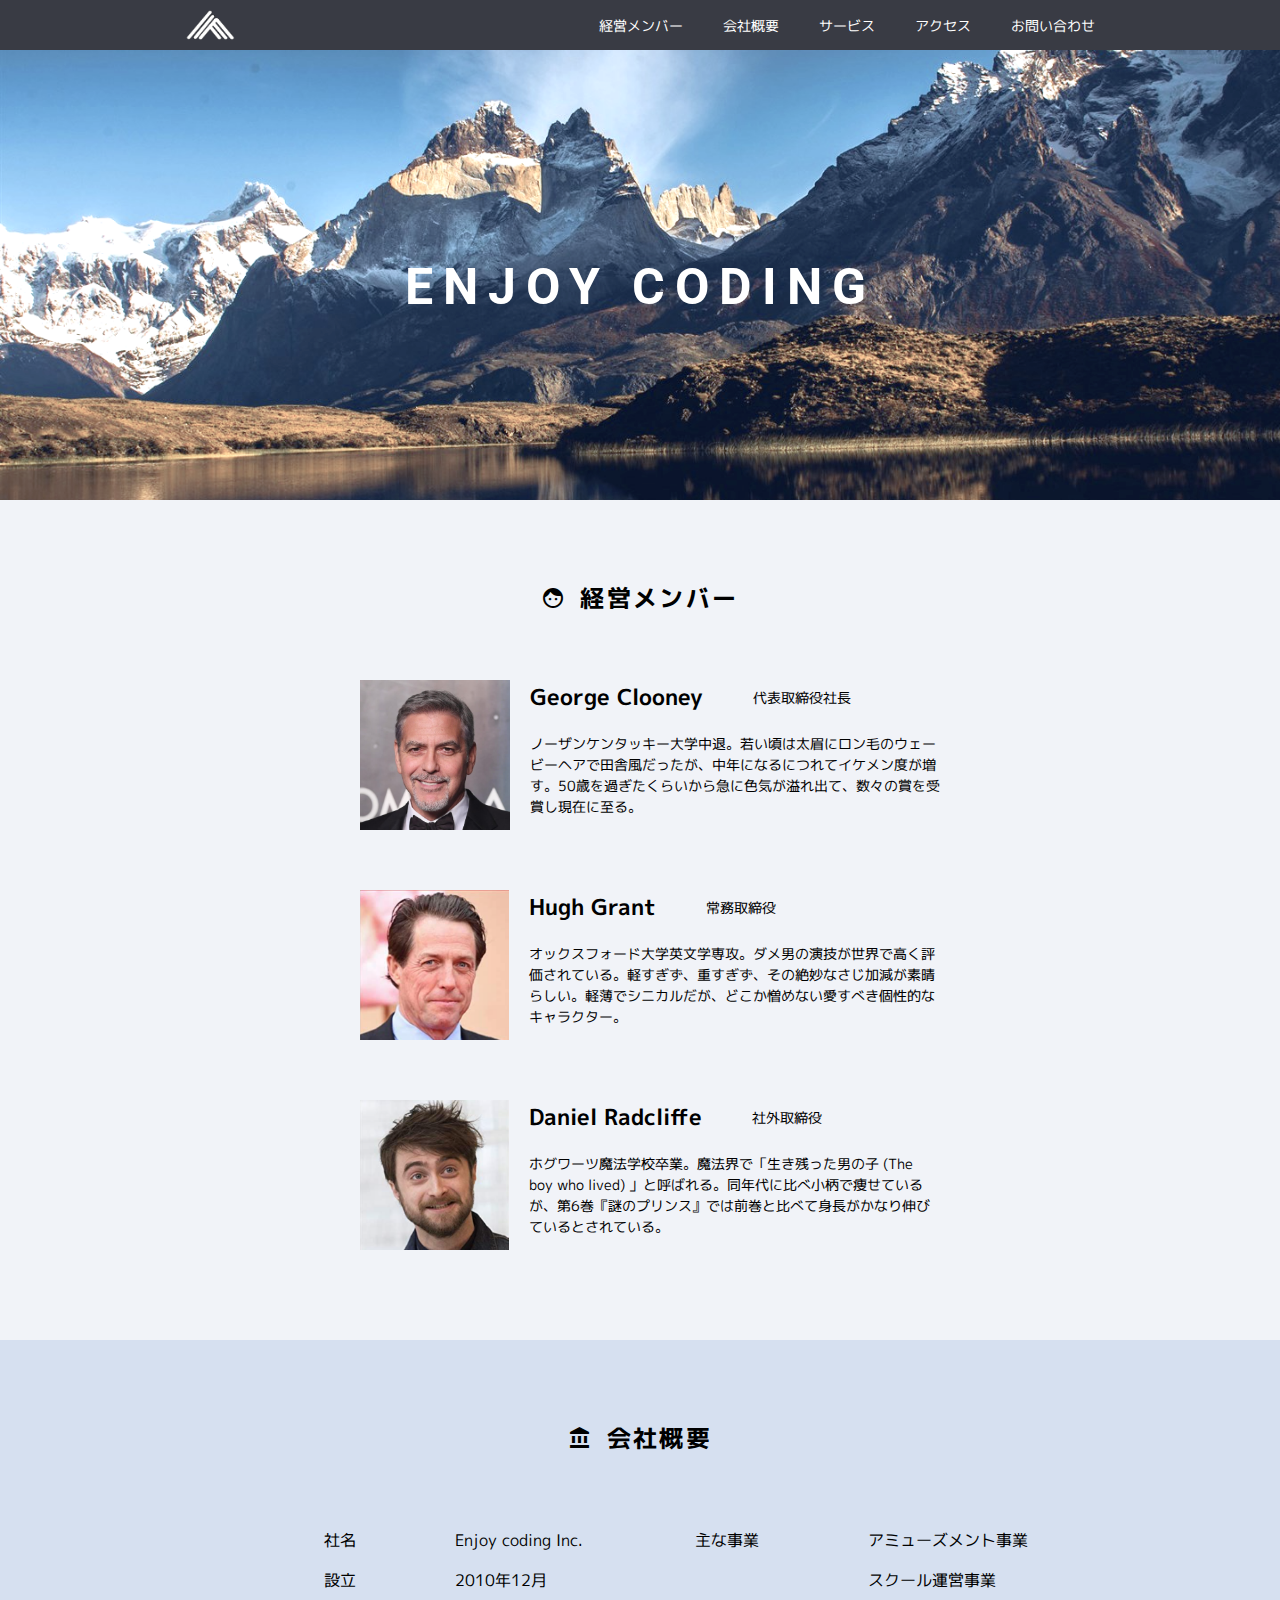
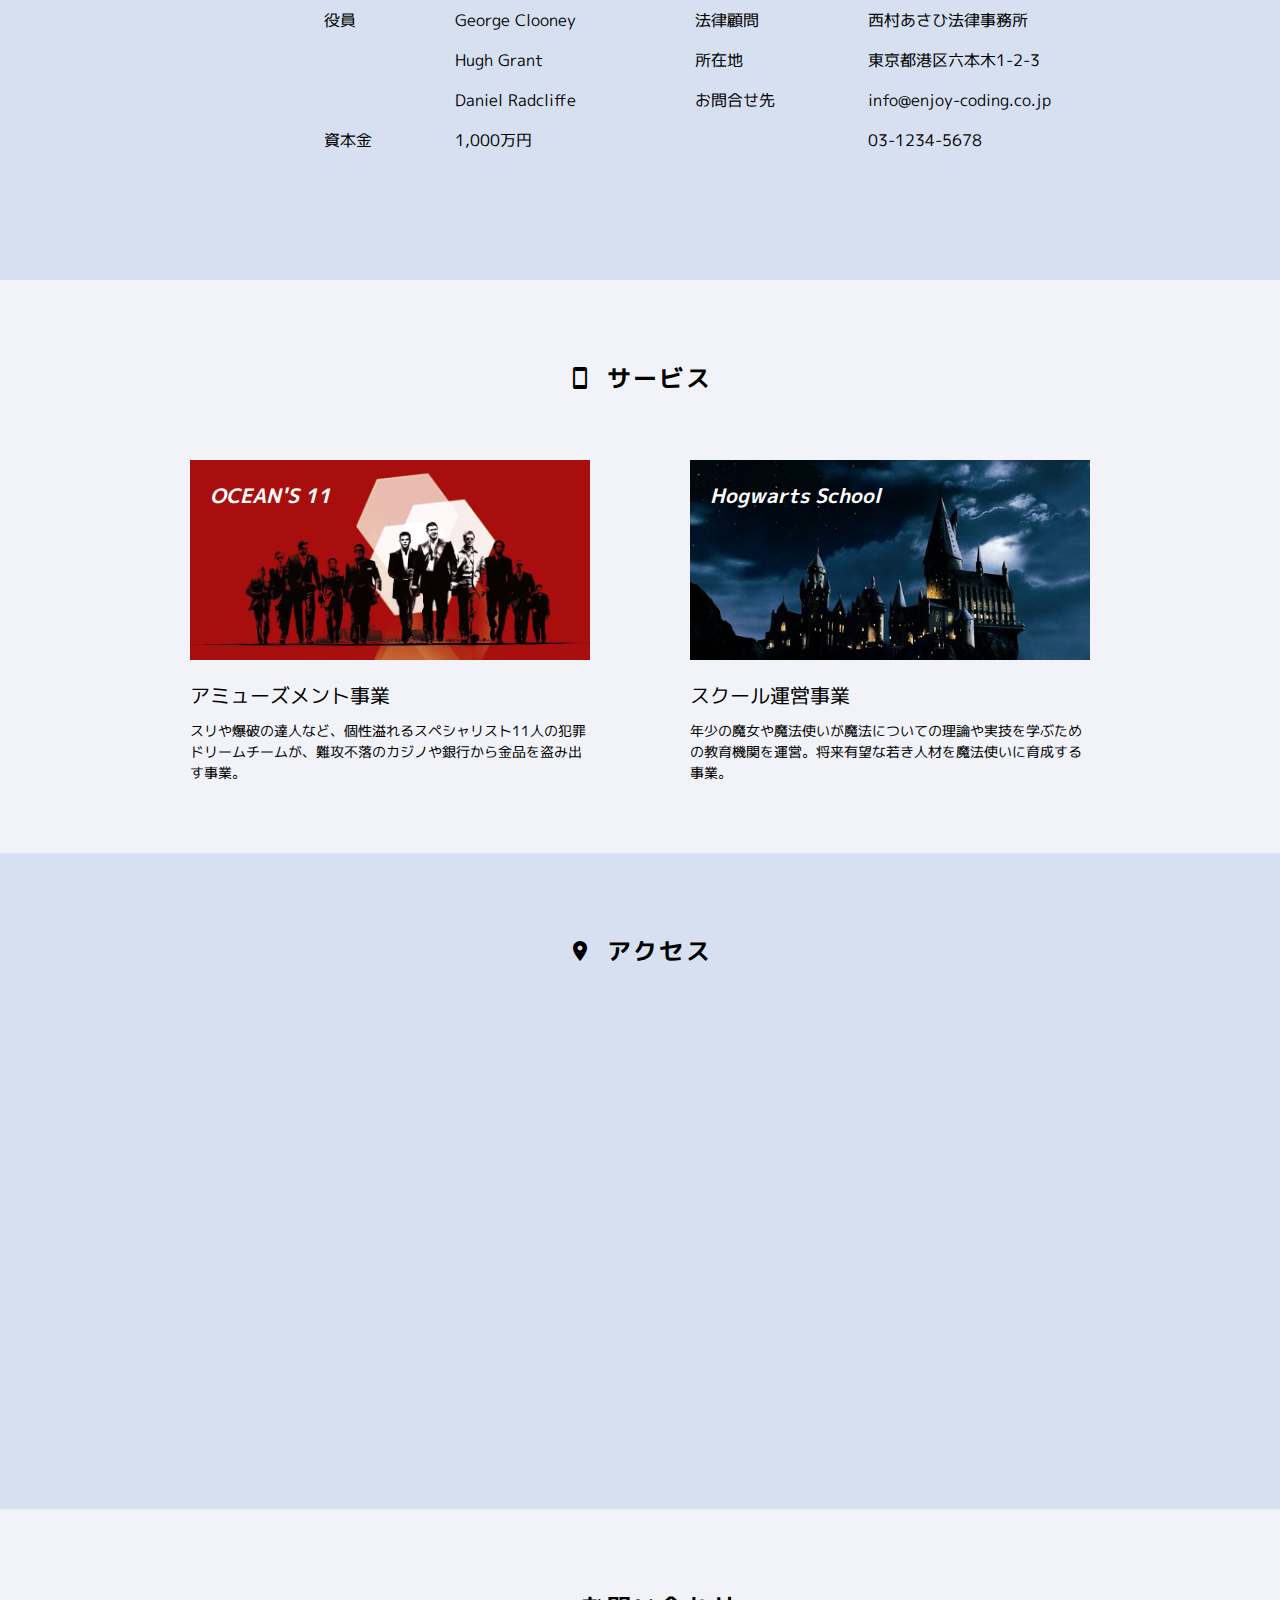
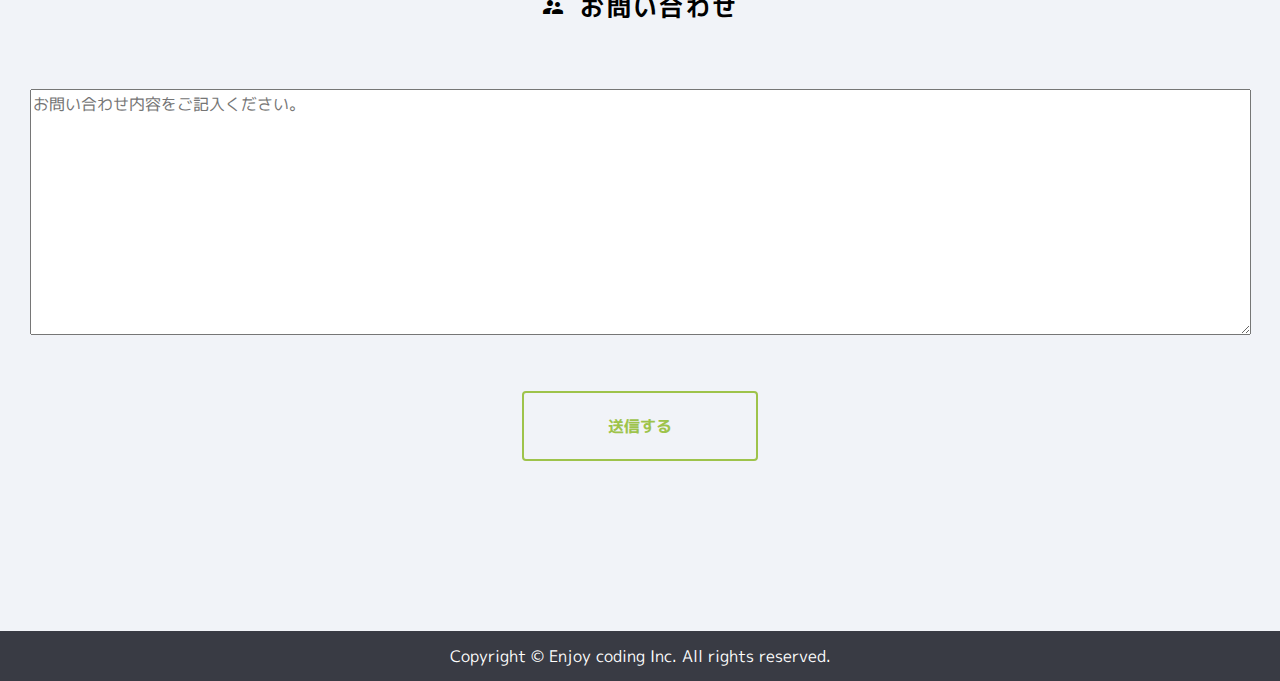
<file: index.html>
<!DOCTYPE html>
<html lang="jp">
<head>
    <meta charset="UTF-8">
    <meta name="viewport" content="width=device-width, initial-scale=1.0">
    <title>Enjoy coding Inc.のホームページ</title>
    <link href="https://fonts.googleapis.com/icon?family=Material+Icons"
      rel="stylesheet">
    <link rel="stylesheet" href="reset.css">
    <link rel="stylesheet" href="style.css">
    <link href="https://fonts.googleapis.com/css2?family=M+PLUS+1p:wght@300&display=swap" rel="stylesheet">
    <link href="https://fonts.googleapis.com/css2?family=Roboto:wght@900&display=swap" rel="stylesheet">

    <!-- バーガーメニューを閉じるために jQuery を導入 -->
    <script src="https://code.jquery.com/jquery-3.5.1.min.js" crossorigin="anonymous"></script>

    <script>
        // id = nav-drawer内のaタグがclickされたら、nav-unshownクラス（input）タグのcheckedを外す、という命令文
        $(function(){
            $('#nav-drawer a[href]').on('click', function(event) {
                $('.nav-unshown').prop('checked', false);
            });
        });
    </script>

</head>

<body id="top">
    <!-- ヘッダー -->
    <header>
        <div class="header_container">
            <div class="logo">
                <a href="#top">
                    <img src="image/logo.png" alt="会社ロゴ" width=50 height="30">
                </a>
            </div>

            <!-- ハンバーガーメニュー -->
            <nav>
                <div id="nav-drawer">
                    <input id="nav-input" type="checkbox" class="nav-unshown">
                    <label id="nav-open" for="nav-input"><span></span></label>
                    <label class="nav-unshown" id="nav-close" for="nav-input"></label>
                    <div id="nav-content">
                        <ul class="menu_list_hidden">
                            <li>
                                <a class="list_link_hidden" href="#area_boardmember">経営メンバー</a>
                            </li>
                            <li>
                                <a class="list_link_hidden" href="#area_profile">会社概要</a>
                            </li>
                            <li>
                                <a class="list_link_hidden" href="#area_service">サービス</a>
                            </li>
                            <li>
                                <a class="list_link_hidden" href="#area_access">アクセス</a>
                            </li>
                            <li>
                                <a class="list_link_hidden" href="#area_message">お問い合わせ</a>
                            </li>
                        </ul>
                    </div>
                </div>
            </nav>
                    
            

            <nav class="menu">
                <ul class="menu_list">
                    <li>
                        <a class="list_link" href="#area_boardmember">経営メンバー</a>
                    </li>
                    <li>
                        <a class="list_link" href="#area_profile">会社概要</a>
                    </li>
                    <li>
                        <a class="list_link" href="#area_service">サービス</a>
                    </li>
                    <li>
                        <a class="list_link" href="#area_access">アクセス</a>
                    </li>
                    <li>
                        <a class="list_link" href="#area_message">お問い合わせ</a>
                    </li>
                </ul>
             </nav>
        </div>
    </header>
    
    <main>
        <!-- メイン画像セクション -->
        <section>
            <div class="main_img">
               <div class="message">
                <p>ENJOY CODING</p>
                </div>
            </div>
        </section>

        <!-- section配下の【クラス名規則】area_**＞container_**>divのクラス名 -->
        <!-- 役員セクション -->
        <section class="area_boardmember" id="area_boardmember">
            <div class="section_title">
                <div class="container_title">
                    <div>
                        <i class="material-icons">face</i>
                    </div>
                    <div>
                        <p>経営メンバー</p>
                    </div>
                </div>
            </div>
        
            <div class="container_member">
                <div class="member_box sixty">
                    <img class="member_img" src="image/george.png" alt="ジョージ・クルーニー">
                    <div class="text">
                        <div class="position-box">
                            <div class="name">George Clooney</div>
                            <div class="position">代表取締役社長</div>
                        </div>
                        <div class="menber_text">
                            ノーザンケンタッキー大学中退。若い頃は太眉にロン毛のウェービーヘアで田舎風だったが、中年になるにつれてイケメン度が増す。50歳を過ぎたくらいから急に色気が溢れ出て、数々の賞を受賞し現在に至る。
                        </div>    
                    </div>
                </div>
            
                <div class="member_box sixty">
                    <img class="member_img" src="image/hugh.png" alt="ヒュー・グラント">
                    <div class="text">
                        <div class="position-box">
                            <div class="name">Hugh Grant</div>
                            <div class="position">常務取締役</div>
                        </div>
                        <div class="menber_text">
                            オックスフォード大学英文学専攻。ダメ男の演技が世界で高く評価されている。軽すぎず、重すぎず、その絶妙なさじ加減が素晴らしい。軽薄でシニカルだが、どこか憎めない愛すべき個性的なキャラクター。
                        </div>    
                    </div>
                </div>
        
                <div class="member_box sixty">
                    <img class="member_img" src="image/daniel.png" alt="ダニエル・ラドクリフ">
                    <div class="text">
                        <div class="position-box">
                            <div class="name">Daniel Radcliffe</div>
                            <div class="position">社外取締役</div>
                        </div>
                        <div class="menber_text">
                            ホグワーツ魔法学校卒業。魔法界で「生き残った男の子 (The boy who lived) 」と呼ばれる。同年代に比べ小柄で痩せているが、第6巻『謎のプリンス』では前巻と比べて身長がかなり伸びているとされている。
                        </div>    
                    </div>
                </div>
            </div>
        </section>

        <!-- 会社概要セクション -->
        <section class="area_profile" id="area_profile">
            <div class="section_title">
                <div class="container_title">
                    <div>
                        <i class="material-icons">account_balance</account-balance></i>
                    </div>
                    <div>
                        <p>会社概要</p>
                    </div>
                </div>
            </div>

                <div class="container_profile">
                    <div class="profile_list">
                        <ul class="profile_column list1">
                            <li class="li_profile">社名</li class="li_profile">
                            <li class="li_profile">設立</li class="li_profile">
                            <li class="li_profile">役員</li class="li_profile">
                            <li class="li_profile">　</li class="li_profile">
                            <li class="li_profile">　</li class="li_profile">
                            <li class="li_profile">資本金</li class="li_profile">
                        </ul>
                        <ul class="profile_column list2">
                            <li class="li_profile">Enjoy coding Inc.</li class="li_profile">
                            <li class="li_profile">2010年12月</li class="li_profile">
                            <li class="li_profile">George Clooney</li class="li_profile">
                            <li class="li_profile">Hugh Grant</li class="li_profile">
                            <li class="li_profile">Daniel Radcliffe</li class="li_profile">
                            <li class="li_profile">1,000万円</li class="li_profile">
                        </ul>
                    </div>
                    <div class="profile_list">
                        <ul class="profile_column list3">
                            <li class="li_profile">主な事業</li class="li_profile">
                            <li class="li_profile">　</li class="li_profile">
                            <li class="li_profile">法律顧問</li class="li_profile">
                            <li class="li_profile">所在地</li class="li_profile">
                            <li class="li_profile">お問合せ先</li class="li_profile">
                            <li class="li_profile">　</li class="li_profile">
                            </ul>
                        <ul class="profile_column list4">
                            <li class="li_profile">アミューズメント事業</li class="li_profile">
                            <li class="li_profile"> </li class="li_profile">
                            <li class="li_profile">スクール運営事業</li class="li_profile">
                            <li class="li_profile">西村あさひ法律事務所</li class="li_profile">
                            <li class="li_profile">東京都港区六本木1-2-3</li class="li_profile">
                            <li class="li_profile">info@enjoy-coding.co.jp</li class="li_profile">
                            <li class="li_profile">03-1234-5678</li class="li_profile">
                        </ul>
                    </div>
                </div>
            </section>

        <!-- サービスセクション -->
        <section class="area_service" id="area_service">
            <div class="section_title">
                <div class="container_title">
                    <div>
                        <i class="material-icons">stay_primary_portrait</i>
                    </div>
                    <div>
                        <p>サービス</p>
                    </div>
                </div>
            </div>
            <div class="container_service">
                <div class="service">
                    <div class="service_img1">
                        <p class="oceans11">OCEAN'S 11</p>
                    </div>
                    <div class="service_detail">
                        <div class="service_title">
                            <p>アミューズメント事業</p>
                        </div>
                        <div class="service_text">
                            <p>スリや爆破の達人など、個性溢れるスペシャリスト11人の犯罪ドリームチームが、難攻不落のカジノや銀行から金品を盗み出す事業。</p>
                        </div>
                    </div>
                </div>
                <div class="service">
                    <div class="service_img2">
                        <p class="harry">Hogwarts School</p>
                    </div>
                    <div class="service_detail">
                        <div class="service_title">
                            <p>スクール運営事業</p>
                        </div>
                        <div class="service_text">
                            <p>年少の魔女や魔法使いが魔法についての理論や実技を学ぶための教育機関を運営。将来有望な若き人材を魔法使いに育成する事業。</p>
                        </div>
                    </div>
                </div>
            </div>
        </section>

        <!-- アクセスセクション -->
        <section class="area_access" id="area_access">
            <div class="section_title">
                <div class="container_title">
                    <div>
                        <i class="material-icons">location_on</i>
                    </div>
                    <div>
                        <p>アクセス</p>
                    </div>
                </div>
            </div>
            <div class="container_map">
                <div class="google-map">
                    <iframe src="https://www.google.com/maps/embed?pb=!1m14!1m8!1m3!1d13126.298839680852!2d135.4323382!3d34.665442!3m2!1i1024!2i768!4f13.1!3m3!1m2!1s0x0%3A0x3605fe25303252aa!2z44Om44OL44OQ44O844K144Or44O744K544K_44K444Kq44O744K444Oj44OR44Oz!5e0!3m2!1sja!2sjp!4v1603536561987!5m2!1sja!2sjp" width=90% height="400" frameborder="0" style="border:0;" allowfullscreen="" aria-hidden="false" tabindex="0"></iframe>
                </div>
            </div>
        </section>
    
        <!-- お問い合わせセクション -->
            <section class="area_message" id="area_message">
                <div class="section_title">
                    <div class="container_title">
                        <div>
                            <i class="material-icons">supervisor_account</i>
                        </div>
                        <div>
                            <p>お問い合わせ</p>
                        </div>
                    </div>
                </div>
                <div>
                    <div class="form">
                        <textarea name="メッセージ" class="message-box" cols="80" rows="10" placeholder="お問い合わせ内容をご記入ください。"></textarea>
                    </div> 
                    <!-- ボタン -->
                    <!-- https://grow-group.jp/archives/2674/ -->
                    <div class="btn">
                        <a href="#" class="btn-border">送信する</a>
                    </div>
                </div>
            </section>
    </main>

    <!-- フッター -->
    <footer>
        Copyright © Enjoy coding Inc. All rights reserved.
    </footer>
</body>
</html>
</file>
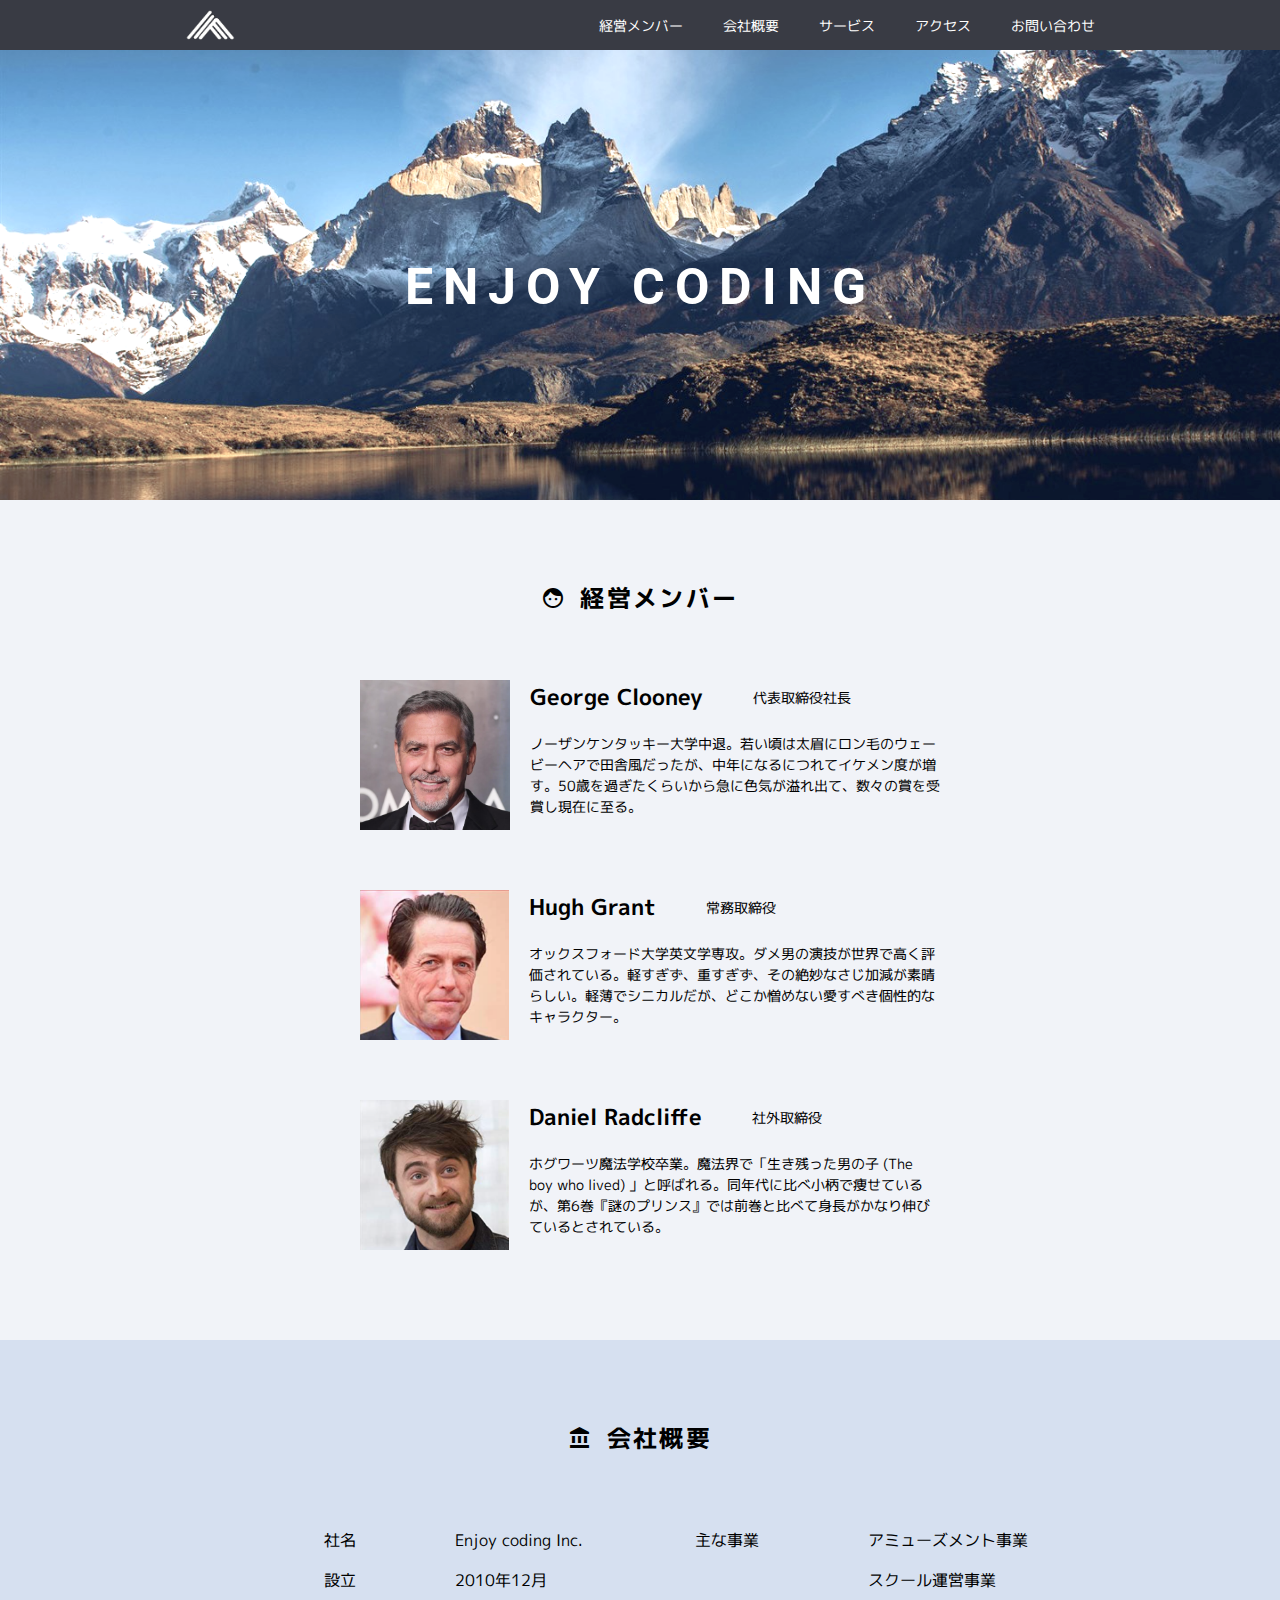
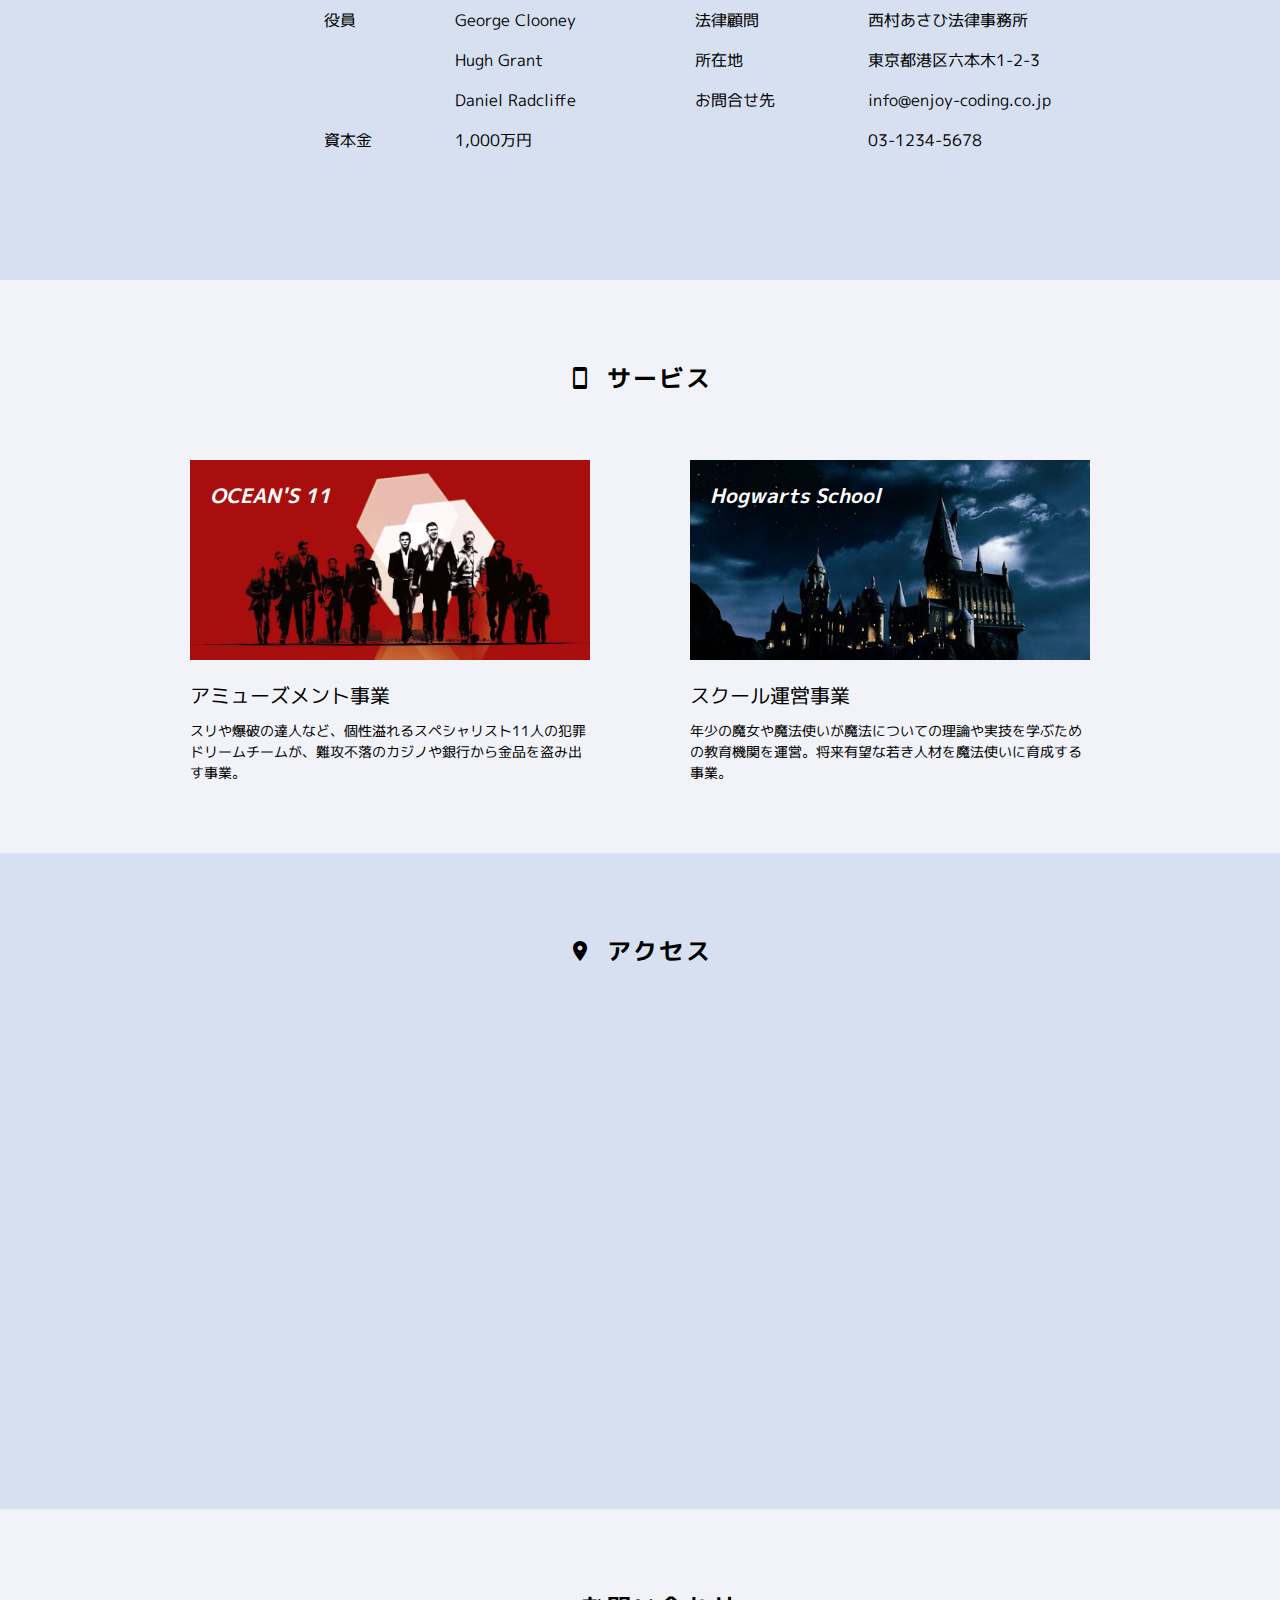
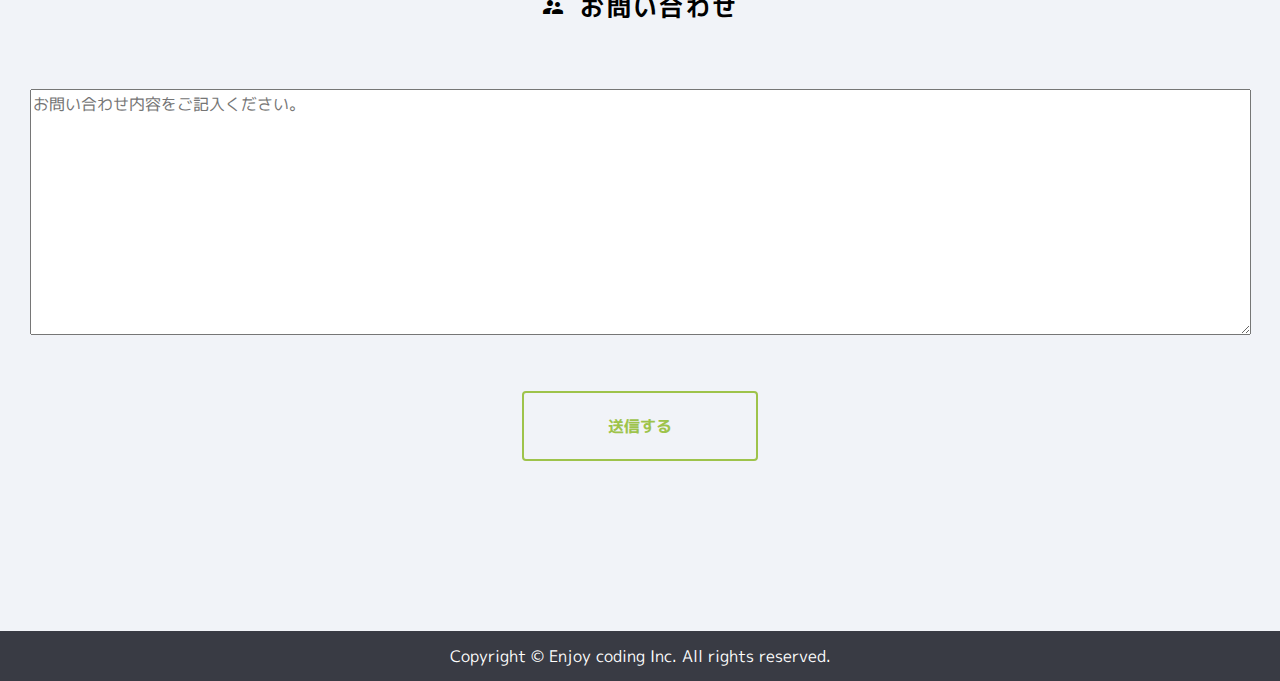
<file: ss.index.html>
<!DOCTYPE html>
<html lang="jp">
<head>
    <meta charset="UTF-8">
    <meta name="viewport" content="width=device-width, initial-scale=1.0">
    <title>Enjoy coding Inc.のホームページ</title>
    <link href="https://fonts.googleapis.com/icon?family=Material+Icons"
      rel="stylesheet">
    <link rel="stylesheet" href="reset.css">
    <link rel="stylesheet" href="ss.style.css">
    <link href="https://fonts.googleapis.com/css2?family=M+PLUS+1p:wght@300&display=swap" rel="stylesheet">
    <link href="https://fonts.googleapis.com/css2?family=Roboto:wght@900&display=swap" rel="stylesheet">

    <!-- バーガーメニューを閉じるために jQuery を導入 -->
    <script src="https://code.jquery.com/jquery-3.5.1.min.js" crossorigin="anonymous"></script>

    <script>
        // id = nav-drawer内のaタグがclickされたら、nav-unshownクラス（input）タグのcheckedを外す、という命令文
        $(function(){
            $('#nav-drawer a[href]').on('click', function(event) {
                $('.nav-unshown').prop('checked', false);
            });
        });
    </script>

</head>

<body id="top">
    <!-- ヘッダー -->
    <header>
        <div class="header_container">
            <div class="logo">
                <a href="#top">
                    <img src="image/logo.png" alt="会社ロゴ" width=50 height="30">
                </a>
            </div>

            <!-- ハンバーガーメニュー -->
            <nav>
                <div id="nav-drawer">
                    <input id="nav-input" type="checkbox" class="nav-unshown">
                    <label id="nav-open" for="nav-input"><span></span></label>
                    <label class="nav-unshown" id="nav-close" for="nav-input"></label>
                    <div id="nav-content">
                        <ul class="menu_list_hidden">
                            <li>
                                <a class="list_link_hidden" href="#area_boardmember">経営メンバー</a>
                            </li>
                            <li>
                                <a class="list_link_hidden" href="#area_profile">会社概要</a>
                            </li>
                            <li>
                                <a class="list_link_hidden" href="#area_service">サービス</a>
                            </li>
                            <li>
                                <a class="list_link_hidden" href="#area_access">アクセス</a>
                            </li>
                            <li>
                                <a class="list_link_hidden" href="#area_message">お問い合わせ</a>
                            </li>
                        </ul>
                    </div>
                </div>
            </nav>
                    
            

            <nav class="menu">
                <ul class="menu_list">
                    <li>
                        <a class="list_link" href="#area_boardmember">経営メンバー</a>
                    </li>
                    <li>
                        <a class="list_link" href="#area_profile">会社概要</a>
                    </li>
                    <li>
                        <a class="list_link" href="#area_service">サービス</a>
                    </li>
                    <li>
                        <a class="list_link" href="#area_access">アクセス</a>
                    </li>
                    <li>
                        <a class="list_link" href="#area_message">お問い合わせ</a>
                    </li>
                </ul>
             </nav>
        </div>
    </header>
    
    <main>
        <!-- メイン画像セクション -->
        <section>
            <div class="main_img">
               <div class="message">
                <p>ENJOY CODING</p>
                </div>
            </div>
        </section>

        <!-- section配下の【クラス名規則】area_**＞container_**>divのクラス名 -->
        <!-- 役員セクション -->
        <section class="area_boardmember" id="area_boardmember">
            <div class="section_title">
                <div class="container_title">
                    <div>
                        <i class="material-icons">face</i>
                    </div>
                    <div>
                        <p>経営メンバー</p>
                    </div>
                </div>
            </div>
        
            <div class="container_member">
                <div class="member_box sixty">
                    <img class="member_img" src="image/george.png" alt="ジョージ・クルーニー">
                    <div class="text">
                        <div class="position-box">
                            <div class="name">George Clooney</div>
                            <div class="position">代表取締役社長</div>
                        </div>
                        <div class="menber_text">
                            ノーザンケンタッキー大学中退。若い頃は太眉にロン毛のウェービーヘアで田舎風だったが、中年になるにつれてイケメン度が増す。50歳を過ぎたくらいから急に色気が溢れ出て、数々の賞を受賞し現在に至る。
                        </div>    
                    </div>
                </div>
            
                <div class="member_box sixty">
                    <img class="member_img" src="image/hugh.png" alt="ヒュー・グラント">
                    <div class="text">
                        <div class="position-box">
                            <div class="name">Hugh Grant</div>
                            <div class="position">常務取締役</div>
                        </div>
                        <div class="menber_text">
                            オックスフォード大学英文学専攻。ダメ男の演技が世界で高く評価されている。軽すぎず、重すぎず、その絶妙なさじ加減が素晴らしい。軽薄でシニカルだが、どこか憎めない愛すべき個性的なキャラクター。
                        </div>    
                    </div>
                </div>
        
                <div class="member_box sixty">
                    <img class="member_img" src="image/daniel.png" alt="ダニエル・ラドクリフ">
                    <div class="text">
                        <div class="position-box">
                            <div class="name">Daniel Radcliffe</div>
                            <div class="position">社外取締役</div>
                        </div>
                        <div class="menber_text">
                            ホグワーツ魔法学校卒業。魔法界で「生き残った男の子 (The boy who lived) 」と呼ばれる。同年代に比べ小柄で痩せているが、第6巻『謎のプリンス』では前巻と比べて身長がかなり伸びているとされている。
                        </div>    
                    </div>
                </div>
            </div>
        </section>

        <!-- 会社概要セクション -->
        <section class="area_profile" id="area_profile">
            <div class="section_title">
                <div class="container_title">
                    <div>
                        <i class="material-icons">account_balance</account-balance></i>
                    </div>
                    <div>
                        <p>会社概要</p>
                    </div>
                </div>
            </div>

                <div class="container_profile">
                    <div class="profile_list">
                        <ul class="profile_column list1">
                            <li class="li_profile">社名</li class="li_profile">
                            <li class="li_profile">設立</li class="li_profile">
                            <li class="li_profile">役員</li class="li_profile">
                            <li class="li_profile">　</li class="li_profile">
                            <li class="li_profile">　</li class="li_profile">
                            <li class="li_profile">資本金</li class="li_profile">
                        </ul>
                        <ul class="profile_column list2">
                            <li class="li_profile">Enjoy coding Inc.</li class="li_profile">
                            <li class="li_profile">2010年12月</li class="li_profile">
                            <li class="li_profile">George Clooney</li class="li_profile">
                            <li class="li_profile">Hugh Grant</li class="li_profile">
                            <li class="li_profile">Daniel Radcliffe</li class="li_profile">
                            <li class="li_profile">1,000万円</li class="li_profile">
                        </ul>
                    </div>
                    <div class="profile_list">
                        <ul class="profile_column list3">
                            <li class="li_profile">主な事業</li class="li_profile">
                            <li class="li_profile">　</li class="li_profile">
                            <li class="li_profile">法律顧問</li class="li_profile">
                            <li class="li_profile">所在地</li class="li_profile">
                            <li class="li_profile">お問合せ先</li class="li_profile">
                            <li class="li_profile">　</li class="li_profile">
                            </ul>
                        <ul class="profile_column list4">
                            <li class="li_profile">アミューズメント事業</li class="li_profile">
                            <li class="li_profile"> </li class="li_profile">
                            <li class="li_profile">スクール運営事業</li class="li_profile">
                            <li class="li_profile">西村あさひ法律事務所</li class="li_profile">
                            <li class="li_profile">東京都港区六本木1-2-3</li class="li_profile">
                            <li class="li_profile">info@enjoy-coding.co.jp</li class="li_profile">
                            <li class="li_profile">03-1234-5678</li class="li_profile">
                        </ul>
                    </div>
                </div>
            </section>

        <!-- サービスセクション -->
        <section class="area_service" id="area_service">
            <div class="section_title">
                <div class="container_title">
                    <div>
                        <i class="material-icons">stay_primary_portrait</i>
                    </div>
                    <div>
                        <p>サービス</p>
                    </div>
                </div>
            </div>
            <div class="container_service">
                <div class="service">
                    <div class="service_img1">
                        <p class="oceans11">OCEAN'S 11</p>
                    </div>
                    <div class="service_detail">
                        <div class="service_title">
                            <p>アミューズメント事業</p>
                        </div>
                        <div class="service_text">
                            <p>スリや爆破の達人など、個性溢れるスペシャリスト11人の犯罪ドリームチームが、難攻不落のカジノや銀行から金品を盗み出す事業。</p>
                        </div>
                    </div>
                </div>
                <div class="service">
                    <div class="service_img2">
                        <p class="harry">Hogwarts School</p>
                    </div>
                    <div class="service_detail">
                        <div class="service_title">
                            <p>スクール運営事業</p>
                        </div>
                        <div class="service_text">
                            <p>年少の魔女や魔法使いが魔法についての理論や実技を学ぶための教育機関を運営。将来有望な若き人材を魔法使いに育成する事業。</p>
                        </div>
                    </div>
                </div>
            </div>
        </section>

        <!-- アクセスセクション -->
        <section class="area_access" id="area_access">
            <div class="section_title">
                <div class="container_title">
                    <div>
                        <i class="material-icons">location_on</i>
                    </div>
                    <div>
                        <p>アクセス</p>
                    </div>
                </div>
            </div>
            <div class="container_map">
                <div class="google-map">
                    <iframe src="https://www.google.com/maps/embed?pb=!1m14!1m8!1m3!1d13126.298839680852!2d135.4323382!3d34.665442!3m2!1i1024!2i768!4f13.1!3m3!1m2!1s0x0%3A0x3605fe25303252aa!2z44Om44OL44OQ44O844K144Or44O744K544K_44K444Kq44O744K444Oj44OR44Oz!5e0!3m2!1sja!2sjp!4v1603536561987!5m2!1sja!2sjp" width=90% height="400" frameborder="0" style="border:0;" allowfullscreen="" aria-hidden="false" tabindex="0"></iframe>
                </div>
            </div>
        </section>
    
        <!-- お問い合わせセクション -->
            <section class="area_message" id="area_message">
                <div class="section_title">
                    <div class="container_title">
                        <div>
                            <i class="material-icons">supervisor_account</i>
                        </div>
                        <div>
                            <p>お問い合わせ</p>
                        </div>
                    </div>
                </div>
                <div>
                    <div class="form">
                        <textarea name="メッセージ" class="message-box" cols="80" rows="10" placeholder="お問い合わせ内容をご記入ください。"></textarea>
                    </div> 
                    <!-- ボタン -->
                    <!-- https://grow-group.jp/archives/2674/ -->
                    <div class="btn">
                        <a href="#" class="btn-border">送信する</a>
                    </div>
                </div>
            </section>
    </main>

    <!-- フッター -->
    <footer>
        Copyright © Enjoy coding Inc. All rights reserved.
    </footer>
</body>
</html>
</file>
<file: style.css>
/* マテリアルアイコン */
@font-face {
    font-family: 'Material Icons';
    font-style: normal;
    font-weight: 400;
    src: url(https://example.com/MaterialIcons-Regular.eot); /* For IE6-8 */
    src: local('Material Icons'),
      local('MaterialIcons-Regular'),
      url(https://example.com/MaterialIcons-Regular.woff2) format('woff2'),
      url(https://example.com/MaterialIcons-Regular.woff) format('woff'),
      url(https://example.com/MaterialIcons-Regular.ttf) format('truetype');
     }
  
.material-icons {
    font-family: 'Material Icons';
    font-weight: normal;
    font-style: normal;
    font-size: 24px;  /* Preferred icon size */
    display: inline-block;
    line-height: 1;
    text-transform: none;
    letter-spacing: normal;
    word-wrap: normal;
    white-space: nowrap;
    direction: ltr;
    background-color: none;
    
    /* Support for all WebKit browsers. */
    -webkit-font-smoothing: antialiased;
    /* Support for Safari and Chrome. */
    text-rendering: optimizeLegibility;
  
    /* Support for Firefox. */
    -moz-osx-font-smoothing: grayscale;
  
    /* Support for IE. */
    font-feature-settings: 'liga';
}

.logo{
    margin-top: 5px;
}

html{
    scroll-behavior: smooth;
}

body{
    font-family: 'M PLUS 1p', sans-serif;
    line-height: 1.5;
}

header{
    width: 100%;
    height: 50px;
    background-color: #393b44;
    color: white;
    display: flex;
    justify-content: center;
    position: fixed;
}

.header_container{
    width: 80%;
    max-width: 950px;
    display: flex;
    justify-content: space-between;
    align-items: center;
}

.menu_list{
    display: flex;
    font-size: 14px;
}

li{
    margin-right: 20px;
    margin-left: 20px;
    color: white;
    text-decoration: none;
}

.list_link{
    color: white;
    text-decoration: none;
}

.main_img {
    width: 100%;
    height: 500px;
    background-image: url("image/main.png");
    background-repeat: no-repeat;
    background-size: 100%; 
    vertical-align: bottom;
    border: none;
    display: flex;
    justify-content: center;
}

.message {
    font-family: 'Roboto', sans-serif;
    color:white;
    font-size: 50px;
    font-weight: bolder;
    letter-spacing:0.2em; 
    margin-left: auto;
    margin-right: auto;
    margin-top: 250px;
    margin-bottom: auto;
}

/* mainの共通要素 */
.section_title{
    display: flex;
    flex-direction: column;
    margin-top: 30px;
    margin-bottom: 80px;
}

i.material-icons{
    margin-top: 6px;
    margin-bottom: auto;
    margin-right: 15px;
}

.container_title{
    height: 20px;
    font-size: 24px;
    font-weight: bold;
    letter-spacing:0.1em;
    display: flex;
    justify-content: center;
    margin-top: auto;
    margin-bottom: auto;
}

i{
    background-color: none;
    margin-bottom: 10px;
}

/* 役員セクション */
.area_boardmember{
    background-color: #f1f3f8;
    text-align: center;
    padding-top: 50px;
    padding-bottom: 30px;
}

img{
    margin-left: 20px;
    margin-right: 20px;
}

.container_member{
    width: 1000px;
    margin-right: auto;
    margin-left: auto;
    margin-top: 50px;
    margin-bottom: 30px;
}

.member_img{
    width: 150px;
    height: 150px;
}

.member_box{
    display: flex;
    text-align: left;
    margin-bottom: 60px; 
}

.sixty{
    width: 60%;
    margin-right: auto;
    margin-left: auto;
}

.position-box{
    display: flex;
}

.name{
    font-size: 22px;
    font-weight: bold;
}

.position{
    font-size: 14px;
    margin-top: 7px;
    margin-left: 50px;
}

.menber_text{
    font-size: 14px;
    margin-top: 20px;
}

/* 会社概要セクション */
.area_profile{
    text-align: center;
    padding-top: 50px;
    padding-bottom: 20px;
    background-color: #d6e0f0;
}

.container_profile{
    display: flex;
    width: 1000px;
    justify-content: center;
    text-align: left;
    margin-right: auto;
    margin-left: auto;
    margin-top: 10px;
    margin-bottom: 100px;
}

.profile_list{
    display: flex;
    width: 430px;
    margin-left: auto;
    margin-right: auto;
    line-height: 2.5;
}

.li_profile{
    color: black;
}

.profile_list .list1{
    display: flex;
    flex-direction: column;
    width: 130px;
    margin-left: 30%;
}

.profile_list .list2{
    display: flex;
    flex-direction: column;
    width: 250px;
    margin-left: 10%;
}

.profile_list .list3{
    display: flex;
    flex-direction: column;
    width: 130px;
}

.profile_list .list4{
    display: flex;
    flex-direction: column;
    width: 250px;
    margin-left: 10%;
}

/* サービスセクション */
.area_service{
    background-color: #f1f3f8;
    text-align: center;
    padding-top: 50px;
    padding-bottom: 20px;
}

.container_service{
    display: flex;
    width: 1000px;
    justify-content: space-around;
    text-align: left;
    margin-right: auto;
    margin-left: auto;
    margin-top: 80px;
    margin-bottom: 30px;
}

.service{
    width: 400px;
}

.service_img1{
    width: 400px;
    height: 200px;
    background-image: url(image/oceans11.png);
    background-size: 100%; 
    vertical-align: bottom;
    border: none;
    display: flex;
    justify-content: center;
}

.oceans11{
    font-size: 20px;
    font-weight: bold;
    font-style: italic;
    color: white;
    margin-left: 20px;
    margin-right: auto;
    margin-top: 20px;
    margin-bottom: auto;
}

.service_img2{
    width: 400px;
    height: 200px;
    background-image: url(image/harry.png);
    background-size: 100%; 
    vertical-align: bottom;
    border: none;
    display: flex;
    justify-content: center;
}

.harry{
    font-size: 20px;
    font-weight: bold;
    font-style: italic;
    color: white;
    margin-left: 20px;
    margin-right: auto;
    margin-top: 20px;
    margin-bottom: auto;
}

.service_detail{
    font-size: 20px;
    margin-top: 20px;
    margin-bottom: 20px;
}

.service_text{
    font-size: 14px;
    margin-top: 10px;
}

/* アクセスセクション */
.area_access{
    background-color:#d6e0f0;
    text-align: center;
    padding-top: 50px;
    padding-bottom: 20px;
}

.container_map{
    margin-top: 50px;
    margin-bottom: 50px;
}

.google-maps {
    width: 100%;
    position: relative;
    padding-bottom: 75%; 
    /* ↑これが縦横比 */
    /* https://hacknote.jp/archives/11200/ */
    height: 0;
    overflow: hidden;
    }

.google-maps iframe {
    position: absolute;
    top: 0;
    left: 0;
    width: 100% !important;
    height: 100% !important;
    }

/* 人材募集セクション */
.area_message{
    background-color: #f1f3f8;
    text-align: center;
    padding-top: 50px;
    padding-bottom: 170px;
    }

.message-box{
    font-size: 16px;
    font-family: 'M PLUS 1p', sans-serif;
    line-height: 1.5;
}

.btn{
    margin-top: 50px;
}

.btn-border {
    display: inline-block;
    max-width: 480px;
    text-align: left;
    border: 2px solid #9ec34b;
    font-size: 16px;
    color: #9ec34b;
    text-decoration: none;
    font-weight: bold;
    padding: 8px 16px;
    border-radius: 4px;
    transition: .4s;
    width: 200px;
    height: 50px;
    text-align: center;
    line-height: 50px;
}
  
.btn-border:hover {
    background-color: #9ec34b;
    border-color: #cbe585;
    color: #FFF;
}

/* フッター要素 */
footer{
    background-color: #393b44;
    color: white;
    height: 50px;
    display: flex;
    justify-content: center;
    align-items: center;
}

/* ディスプレイ幅が1000px以上でのみ呼び出すクエリ */
@media screen and (min-width:1000px) {
    #nav-open {
      display:none;
    }
    #nav-drawer{
        display: none;
    }
  }

/* ディスプレイ幅が1000px以下でのみ呼び出すクエリ */
@media screen and (max-width:1000px) {
    
    .menu{
        display:none;
    }

    .container_member,.container_profile,.container_service,.area_message
    {
        width: 100%;
        flex-direction: column;
    }

    textarea{
        width: 90%;
    }

    .main_img {
        height: 100%;
    }
    
    .message {
        font-size: 40px;
        margin-top: 25%;
        margin-bottom: 10%;
    }

    .member_box,.position-box{
        display: block;
        text-align: center;
    }

    .position{
        margin-left: 0px;
    }

    .menber_text{
        width: 300px;
        margin-left: auto;
        margin-right: auto;
    }

    .profile_list{
        width: 600px;
        position: center;
        margin-left: auto;
        margin-right: auto;

    }

    .profile_list .list1{
        width: 200px;
        margin-left: 20%;
    }
    
    .profile_list .list2{
        width: 400px;
    }
    
    .profile_list .list3{
        width: 200px;
        margin-left: 20%;
    }
    
    .profile_list .list4{
        width: 400px;
    }

    .container_service{
        position: center;
        margin-left: auto;
        margin-right: auto;
    }

    .service{
        margin-left: auto;
        margin-right: auto;
    }
    
    .service_img2{
        margin-top: 50px;
    }
    
    /* ここからハンバーガーメニューのCSS */
      #nav-drawer {
        position: relative;
      }
      
      /*チェックボックス等は非表示に*/
      .nav-unshown {
        display:none;
      }
      
      /*アイコンのスペース*/
      #nav-open {
        display: inline-block;
        width: 30px;
        height: 22px;
        vertical-align: middle;
      }
      
      /*ハンバーガーアイコンをCSSだけで表現*/
      #nav-open span, #nav-open span:before, #nav-open span:after {
        position: absolute;
        height: 3px;/*線の太さ*/
        width: 25px;/*長さ*/
        border-radius: 3px;
        background: white;
        display: block;
        content: '';
        cursor: pointer;
      }
      #nav-open span:before {
        bottom: -8px;
      }
      #nav-open span:after {
        bottom: -16px;
      }
      
      /*閉じる用の薄黒カバー*/
      #nav-close {
        display: none;/*はじめは隠しておく*/
        position: fixed;
        z-index: 99;
        top: 0;/*全体に広がるように*/
        left: 0;
        width: 100%;
        height: 100%;
        background: black;
        opacity: 0;
        transition: .3s ease-in-out;

      }      
      /*中身*/
      #nav-content {
        overflow: auto;
        position: fixed;
        top: 0;
        left: 0;
        z-index: 9999;/*最前面に*/
        width: 90%;/*右側に隙間を作る（閉じるカバーを表示）*/
        max-width: 330px;/*最大幅（調整してください）*/
        height: 100%;
        background: #fff;/*背景色*/
        transition: .3s ease-in-out;/*滑らかに表示*/
        -webkit-transform: translateX(-105%);
        transform: translateX(-105%);/*左に隠しておく*/
      }
      
      /*チェックが入ったらもろもろ表示*/ 
      #nav-input:checked ~ #nav-close {
        display: block;/*カバーを表示*/
        opacity: .5;
      }
      
      #nav-input:checked ~ #nav-content {
        -webkit-transform: translateX(0%);
        transform: translateX(0%);/*中身を表示（右へスライド）*/
        box-shadow: 6px 0 25px rgba(0,0,0,.15);
      }

      .list_link_hidden{
        color: black;
        text-decoration: none;
      }
      
      .menu_list_hidden{
        margin-top: 30px;
        font-size: 20px;
        line-height: 80px;
        }   
    }
    /* ハンバーガーメニューここまで */

}
</file>
<file: ss.style.css>
/* マテリアルアイコン */
@font-face {
    font-family: 'Material Icons';
    font-style: normal;
    font-weight: 400;
    src: url(https://example.com/MaterialIcons-Regular.eot); /* For IE6-8 */
    src: local('Material Icons'),
      local('MaterialIcons-Regular'),
      url(https://example.com/MaterialIcons-Regular.woff2) format('woff2'),
      url(https://example.com/MaterialIcons-Regular.woff) format('woff'),
      url(https://example.com/MaterialIcons-Regular.ttf) format('truetype');
     }
  
.material-icons {
    font-family: 'Material Icons';
    font-weight: normal;
    font-style: normal;
    font-size: 24px;  /* Preferred icon size */
    display: inline-block;
    line-height: 1;
    text-transform: none;
    letter-spacing: normal;
    word-wrap: normal;
    white-space: nowrap;
    direction: ltr;
    background-color: none;
    
    /* Support for all WebKit browsers. */
    -webkit-font-smoothing: antialiased;
    /* Support for Safari and Chrome. */
    text-rendering: optimizeLegibility;
  
    /* Support for Firefox. */
    -moz-osx-font-smoothing: grayscale;
  
    /* Support for IE. */
    font-feature-settings: 'liga';
}

.logo{
    margin-top: 5px;
}

html{
    scroll-behavior: smooth;
}

body{
    font-family: 'M PLUS 1p', sans-serif;
    line-height: 1.5;
}

header{
    width: 100%;
    height: 50px;
    background-color: #393b44;
    color: white;
    display: flex;
    justify-content: center;
    position: fixed;
}

.header_container{
    width: 80%;
    max-width: 950px;
    display: flex;
    justify-content: space-between;
    align-items: center;
}

.menu_list{
    display: flex;
    font-size: 14px;
}

li{
    margin-right: 20px;
    margin-left: 20px;
    color: white;
    text-decoration: none;
}

.list_link{
    color: white;
    text-decoration: none;
}

.main_img {
    width: 100%;
    height: 500px;
    background-image: url("image/main.png");
    background-repeat: no-repeat;
    background-size: 100%; 
    vertical-align: bottom;
    border: none;
    display: flex;
    justify-content: center;
}

.message {
    font-family: 'Roboto', sans-serif;
    color:white;
    font-size: 50px;
    font-weight: bolder;
    letter-spacing:0.2em; 
    margin-left: auto;
    margin-right: auto;
    margin-top: 250px;
    margin-bottom: auto;
}

/* mainの共通要素 */
.section_title{
    display: flex;
    flex-direction: column;
    margin-top: 30px;
    margin-bottom: 80px;
}

i.material-icons{
    margin-top: 6px;
    margin-bottom: auto;
    margin-right: 15px;
}

.container_title{
    height: 20px;
    font-size: 24px;
    font-weight: bold;
    letter-spacing:0.1em;
    display: flex;
    justify-content: center;
    margin-top: auto;
    margin-bottom: auto;
}

i{
    background-color: none;
    margin-bottom: 10px;
}

/* 役員セクション */
.area_boardmember{
    background-color: #f1f3f8;
    text-align: center;
    padding-top: 50px;
    padding-bottom: 30px;
}

img{
    margin-left: 20px;
    margin-right: 20px;
}

.container_member{
    width: 1000px;
    margin-right: auto;
    margin-left: auto;
    margin-top: 50px;
    margin-bottom: 30px;
}

.member_img{
    width: 150px;
    height: 150px;
}

.member_box{
    display: flex;
    text-align: left;
    margin-bottom: 60px; 
}

.sixty{
    width: 60%;
    margin-right: auto;
    margin-left: auto;
}

.position-box{
    display: flex;
}

.name{
    font-size: 22px;
    font-weight: bold;
}

.position{
    font-size: 14px;
    margin-top: 7px;
    margin-left: 50px;
}

.menber_text{
    font-size: 14px;
    margin-top: 20px;
}

/* 会社概要セクション */
.area_profile{
    text-align: center;
    padding-top: 50px;
    padding-bottom: 20px;
    background-color: #d6e0f0;
}

.container_profile{
    display: flex;
    width: 1000px;
    justify-content: center;
    text-align: left;
    margin-right: auto;
    margin-left: auto;
    margin-top: 10px;
    margin-bottom: 100px;
}

.profile_list{
    display: flex;
    width: 430px;
    margin-left: auto;
    margin-right: auto;
    line-height: 2.5;
}

.li_profile{
    color: black;
}

.profile_list .list1{
    display: flex;
    flex-direction: column;
    width: 130px;
    margin-left: 30%;
}

.profile_list .list2{
    display: flex;
    flex-direction: column;
    width: 250px;
    margin-left: 10%;
}

.profile_list .list3{
    display: flex;
    flex-direction: column;
    width: 130px;
}

.profile_list .list4{
    display: flex;
    flex-direction: column;
    width: 250px;
    margin-left: 10%;
}

/* サービスセクション */
.area_service{
    background-color: #f1f3f8;
    text-align: center;
    padding-top: 50px;
    padding-bottom: 20px;
}

.container_service{
    display: flex;
    width: 1000px;
    justify-content: space-around;
    text-align: left;
    margin-right: auto;
    margin-left: auto;
    margin-top: 80px;
    margin-bottom: 30px;
}

.service{
    width: 400px;
}

.service_img1{
    width: 400px;
    height: 200px;
    background-image: url(image/oceans11.png);
    background-size: 100%; 
    vertical-align: bottom;
    border: none;
    display: flex;
    justify-content: center;
}

.oceans11{
    font-size: 20px;
    font-weight: bold;
    font-style: italic;
    color: white;
    margin-left: 20px;
    margin-right: auto;
    margin-top: 20px;
    margin-bottom: auto;
}

.service_img2{
    width: 400px;
    height: 200px;
    background-image: url(image/harry.png);
    background-size: 100%; 
    vertical-align: bottom;
    border: none;
    display: flex;
    justify-content: center;
}

.harry{
    font-size: 20px;
    font-weight: bold;
    font-style: italic;
    color: white;
    margin-left: 20px;
    margin-right: auto;
    margin-top: 20px;
    margin-bottom: auto;
}

.service_detail{
    font-size: 20px;
    margin-top: 20px;
    margin-bottom: 20px;
}

.service_text{
    font-size: 14px;
    margin-top: 10px;
}

/* アクセスセクション */
.area_access{
    background-color:#d6e0f0;
    text-align: center;
    padding-top: 50px;
    padding-bottom: 20px;
}

.container_map{
    margin-top: 50px;
    margin-bottom: 50px;
}

.google-maps {
    width: 100%;
    position: relative;
    padding-bottom: 75%; 
    /* ↑これが縦横比 */
    /* https://hacknote.jp/archives/11200/ */
    height: 0;
    overflow: hidden;
    }

.google-maps iframe {
    position: absolute;
    top: 0;
    left: 0;
    width: 100% !important;
    height: 100% !important;
    }

/* 人材募集セクション */
.area_message{
    background-color: #f1f3f8;
    text-align: center;
    padding-top: 50px;
    padding-bottom: 170px;
    }

.message-box{
    font-size: 16px;
    font-family: 'M PLUS 1p', sans-serif;
    line-height: 1.5;
}

.btn{
    margin-top: 50px;
}

.btn-border {
    display: inline-block;
    max-width: 480px;
    text-align: left;
    border: 2px solid #9ec34b;
    font-size: 16px;
    color: #9ec34b;
    text-decoration: none;
    font-weight: bold;
    padding: 8px 16px;
    border-radius: 4px;
    transition: .4s;
    width: 200px;
    height: 50px;
    text-align: center;
    line-height: 50px;
}
  
.btn-border:hover {
    background-color: #9ec34b;
    border-color: #cbe585;
    color: #FFF;
}

/* フッター要素 */
footer{
    background-color: #393b44;
    color: white;
    height: 50px;
    display: flex;
    justify-content: center;
    align-items: center;
}

/* ディスプレイ幅が1000px以上でのみ呼び出すクエリ */
@media screen and (min-width:1000px) {
    #nav-open {
      display:none;
    }
    #nav-drawer{
        display: none;
    }
  }

/* ディスプレイ幅が1000px以下でのみ呼び出すクエリ */
@media screen and (max-width:1000px) {
    
    .menu{
        display:none;
    }

    .container_member,.container_profile,.container_service,.area_message
    {
        width: 100%;
        flex-direction: column;
    }

    textarea{
        width: 90%;
    }

    .main_img {
        height: 100%;
    }
    
    .message {
        font-size: 40px;
        margin-top: 25%;
        margin-bottom: 10%;
    }

    .member_box,.position-box{
        display: block;
        text-align: center;
    }

    .position{
        margin-left: 0px;
    }

    .menber_text{
        width: 300px;
        margin-left: auto;
        margin-right: auto;
    }

    .profile_list{
        width: 600px;
        position: center;
        margin-left: auto;
        margin-right: auto;

    }

    .profile_list .list1{
        width: 200px;
        margin-left: 20%;
    }
    
    .profile_list .list2{
        width: 400px;
    }
    
    .profile_list .list3{
        width: 200px;
        margin-left: 20%;
    }
    
    .profile_list .list4{
        width: 400px;
    }

    .container_service{
        position: center;
        margin-left: auto;
        margin-right: auto;
    }

    .service{
        margin-left: auto;
        margin-right: auto;
    }
    
    .service_img2{
        margin-top: 50px;
    }
    
    /* ここからハンバーガーメニューのCSS */
      #nav-drawer {
        position: relative;
      }
      
      /*チェックボックス等は非表示に*/
      .nav-unshown {
        display:none;
      }
      
      /*アイコンのスペース*/
      #nav-open {
        display: inline-block;
        width: 30px;
        height: 22px;
        vertical-align: middle;
      }
      
      /*ハンバーガーアイコンをCSSだけで表現*/
      #nav-open span, #nav-open span:before, #nav-open span:after {
        position: absolute;
        height: 3px;/*線の太さ*/
        width: 25px;/*長さ*/
        border-radius: 3px;
        background: white;
        display: block;
        content: '';
        cursor: pointer;
      }
      #nav-open span:before {
        bottom: -8px;
      }
      #nav-open span:after {
        bottom: -16px;
      }
      
      /*閉じる用の薄黒カバー*/
      #nav-close {
        display: none;/*はじめは隠しておく*/
        position: fixed;
        z-index: 99;
        top: 0;/*全体に広がるように*/
        left: 0;
        width: 100%;
        height: 100%;
        background: black;
        opacity: 0;
        transition: .3s ease-in-out;

      }      
      /*中身*/
      #nav-content {
        overflow: auto;
        position: fixed;
        top: 0;
        left: 0;
        z-index: 9999;/*最前面に*/
        width: 90%;/*右側に隙間を作る（閉じるカバーを表示）*/
        max-width: 330px;/*最大幅（調整してください）*/
        height: 100%;
        background: #fff;/*背景色*/
        transition: .3s ease-in-out;/*滑らかに表示*/
        -webkit-transform: translateX(-105%);
        transform: translateX(-105%);/*左に隠しておく*/
      }
      
      /*チェックが入ったらもろもろ表示*/ 
      #nav-input:checked ~ #nav-close {
        display: block;/*カバーを表示*/
        opacity: .5;
      }
      
      #nav-input:checked ~ #nav-content {
        -webkit-transform: translateX(0%);
        transform: translateX(0%);/*中身を表示（右へスライド）*/
        box-shadow: 6px 0 25px rgba(0,0,0,.15);
      }

      .list_link_hidden{
        color: black;
        text-decoration: none;
      }
      
      .menu_list_hidden{
        margin-top: 30px;
        font-size: 20px;
        line-height: 80px;
        }   
    }
    /* ハンバーガーメニューここまで */

}
</file>
